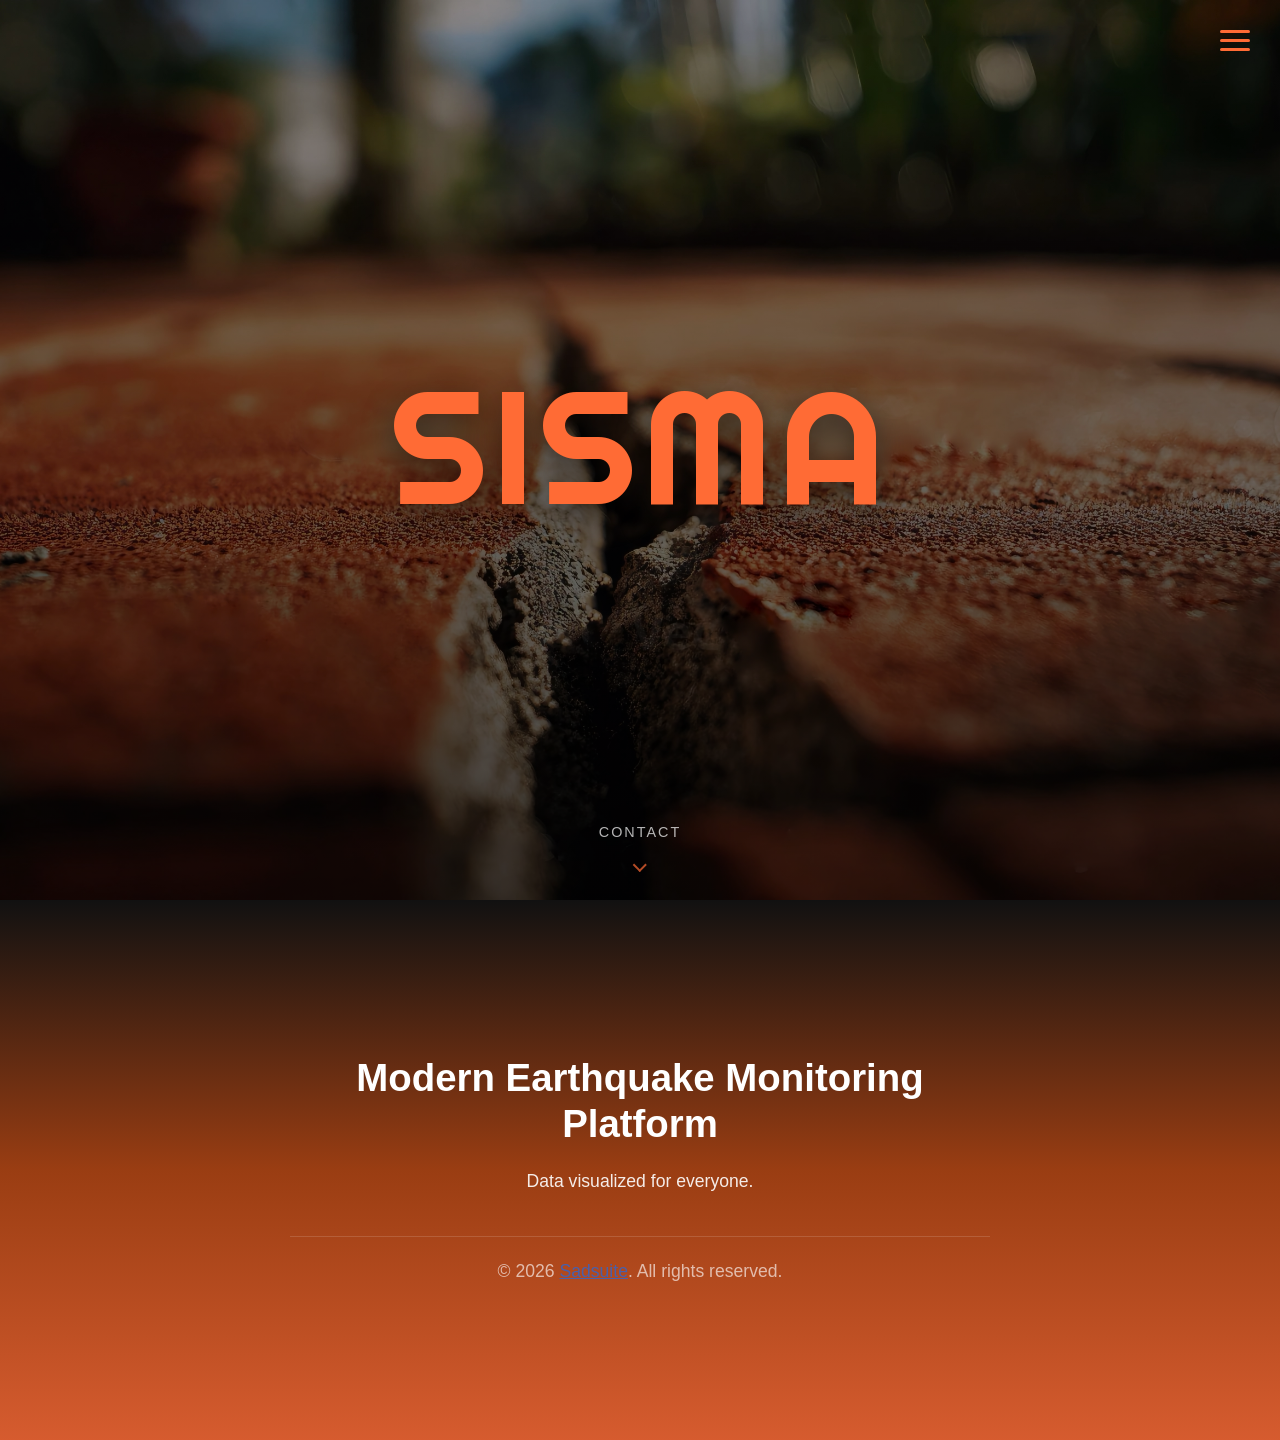
<file: index.html>
<!DOCTYPE html>
<html lang="en">
<head>
    <meta charset="UTF-8">
    <meta http-equiv="refresh" content="0; url=src/index.html">
    <title>Redirecting...</title>
</head>
<body>
    <p>Redirecting to the main site... <a href="src/index.html">Click here if not redirected</a>.</p>
</body>
</html>
</file>
<file: src/style.css>
/* Reset & Base Styles */
* {
    margin: 0;
    padding: 0;
    box-sizing: border-box;
}

body {
    font-family: 'Inter', sans-serif;
    overflow-x: hidden;
    scroll-behavior: smooth;
}

.navbar {
    position: fixed;
    top: 0;
    right: 0;
    padding: 30px;
    z-index: 1000;
}

.burger-menu {
    display: flex;
    flex-direction: column;
    justify-content: space-between;
    width: 30px;
    height: 21px;
    cursor: pointer;
    z-index: 1001;
    position: relative;
}

.burger-menu .bar {
    height: 3px;
    width: 100%;
    background-color: #ff6b35;
    border-radius: 10px;
    transition: all 0.3s ease-in-out;
}

/* Burger Menu Animations */
.burger-menu.active .bar:nth-child(1) {
    transform: translateY(9px) rotate(45deg);
    background-color: #ff6b35;
}

.burger-menu.active .bar:nth-child(2) {
    opacity: 0;
}

.burger-menu.active .bar:nth-child(3) {
    transform: translateY(-9px) rotate(-45deg);
    background-color: #ff6b35;
}

/* Sliding Nav Links */
.nav-links {
    position: fixed;
    top: 0;
    right: -100%;
    width: 300px;
    height: 100vh;
    background: rgba(17, 17, 17, 0.95);
    backdrop-filter: blur(10px);
    display: flex;
    flex-direction: column;
    justify-content: center;
    align-items: center;
    gap: 30px;
    list-style: none;
    transition: right 0.4s ease-in-out;
    z-index: 1000;
    box-shadow: -5px 0 25px rgba(0,0,0,0.5);
}

.nav-links.open {
    right: 0;
}

.nav-links a {
    color: #fff;
    text-decoration: none;
    font-size: 1.5rem;
    font-weight: 300;
    letter-spacing: 1px;
    transition: color 0.3s;
}

.nav-links a:hover {
    color: #ff6b35;
}

/* Index page styles */
body.page-index {
    background-color: #111;
    color: #fff;
}

body.page-index .hero {
    position: relative;
    height: 100vh;
    width: 100%;
    display: flex;
    justify-content: center;
    align-items: center;
    background: linear-gradient(rgba(0, 0, 0, 0.4), rgba(0, 0, 0, 0.7)), 
                url('../assets/images/crack.webp') no-repeat center center/cover;
    background-attachment: fixed;
}

body.page-index .main-title {
    font-family: 'Righteous', sans-serif;
    font-size: clamp(5rem, 20vw, 10rem);
    color: #ff6b35;
    text-transform: uppercase;
    letter-spacing: 5px;
    text-shadow: 0 10px 30px rgba(0, 0, 0, 0.5);
    text-align: center;
    padding: 0 20px;
    animation: fadeIn 1.5s ease-out;
}

body.page-index .scroll-indicator {
    position: absolute;
    bottom: 30px;
    left: 50%;
    transform: translateX(-50%);
    text-align: center;
    opacity: 0.7;
    font-size: 0.9rem;
    letter-spacing: 2px;
    text-transform: uppercase;
}

body.page-index .scroll-indicator .arrow {
    width: 10px;
    height: 10px;
    border-right: 2px solid #ff6b35;
    border-bottom: 2px solid #ff6b35;
    transform: rotate(45deg);
    margin: 10px auto 0;
    animation: bounce 2s infinite;
}

body.page-index .footer-section {
    min-height: 60vh;
    width: 100%;
    background: linear-gradient(to bottom, #111111ae 0%, #d45013b3 50%, #ff6b35d3 100%);
    display: flex;
    justify-content: center;
    align-items: center;
    padding: 80px 20px 40px 20px;
}

body.page-index .footer-content {
    text-align: center;
    max-width: 700px;
    width: 100%;
}

body.page-index .footer-content h2 {
    font-size: clamp(2rem, 3vw, 3.5rem);
    font-weight: 600;
    margin-bottom: 20px;
}

body.page-index .footer-content p {
    font-size: 1.1rem;
    line-height: 1.6;
    opacity: 0.9;
    margin-bottom: 40px;
}

body.page-index .footer-bottom {
    border-top: 1px solid rgba(255, 255, 255, 0.2);
    padding-top: 20px;
    font-size: 0.9rem;
    opacity: 0.7;
}

/* Animations */
@keyframes fadeIn {
    from { opacity: 0; transform: translateY(-20px); }
    to { opacity: 1; transform: translateY(0); }
}

@keyframes bounce {
    0%, 20%, 50%, 80%, 100% { transform: translateY(0) rotate(45deg); }
    40% { transform: translateY(-10px) rotate(45deg); }
    60% { transform: translateY(-5px) rotate(45deg); }
}
</file>
